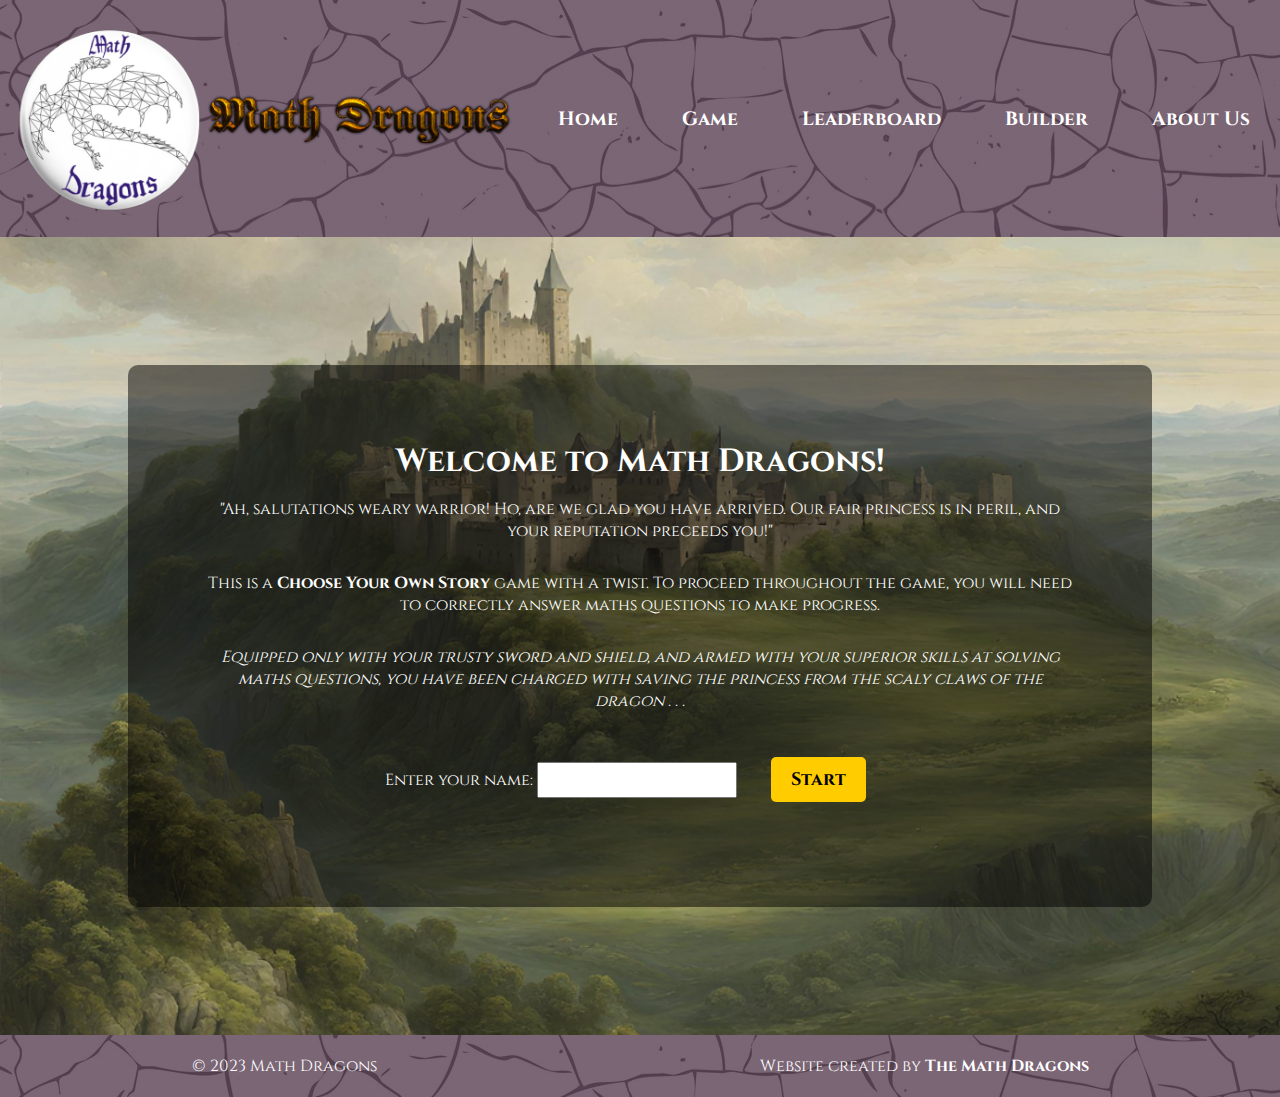
<file: index.html>
<!DOCTYPE html>
<html lang="en">
  <head>
    <meta charset="UTF-8" />
    <meta name="viewport" content="width=device-width, initial-scale=1.0" />
    <link rel="icon" type="image/x-icon" href="./images/favicons/favicon.ico">
    <link rel="stylesheet" href="style.css">
    <script src="app.js" defer></script>
    <title>Math Dragons</title>
  </head>
  <body>
    <div class="header">
      <nav>
	  <img src="./images/logojoined.png" 
        width="500"
        height="180"
        alt="Math Dragons Logo" class="overlay-image"
        />
		  <ul>
        <li><a href="#">Home</a></li>
        <li><a href="game.html">Game</a></li>
        <li><a href="leaderboard.html">Leaderboard</a></li>
        <li><a href="builder.html">Builder</a></li>
        <li><a href="about.html">About Us</a></li>
		</ul>
      </nav>
        </div>
    </header>
    <div id="landing">
      <h1>Welcome to Math Dragons!</h1>
      <p>"Ah, salutations weary warrior! Ho, are we glad you have arrived. Our fair princess is in peril, and your reputation preceeds you!"</p>
      <p>This is a <strong>Choose Your Own Story</strong> game with a twist. To proceed throughout the game, you will need to correctly answer maths questions to make progress.</p>
      <p><em>Equipped only with your trusty sword and shield, and armed with your superior skills at solving maths questions, you have been charged with saving the princess from the scaly claws of the dragon . . . </em></p>
      <label for="playerName">Enter your name:</label>
      <input type="text" id="playerName">
      <button id="startButton">Start</button>
  </div>
  <div id="gameContainer">
  </div>
  <footer class="footer">
    <p>&copy; 2023 Math Dragons</p>
    <p>Website created by <b>The Math Dragons</b></p>
  </footer>
  </body>
</html>
</file>
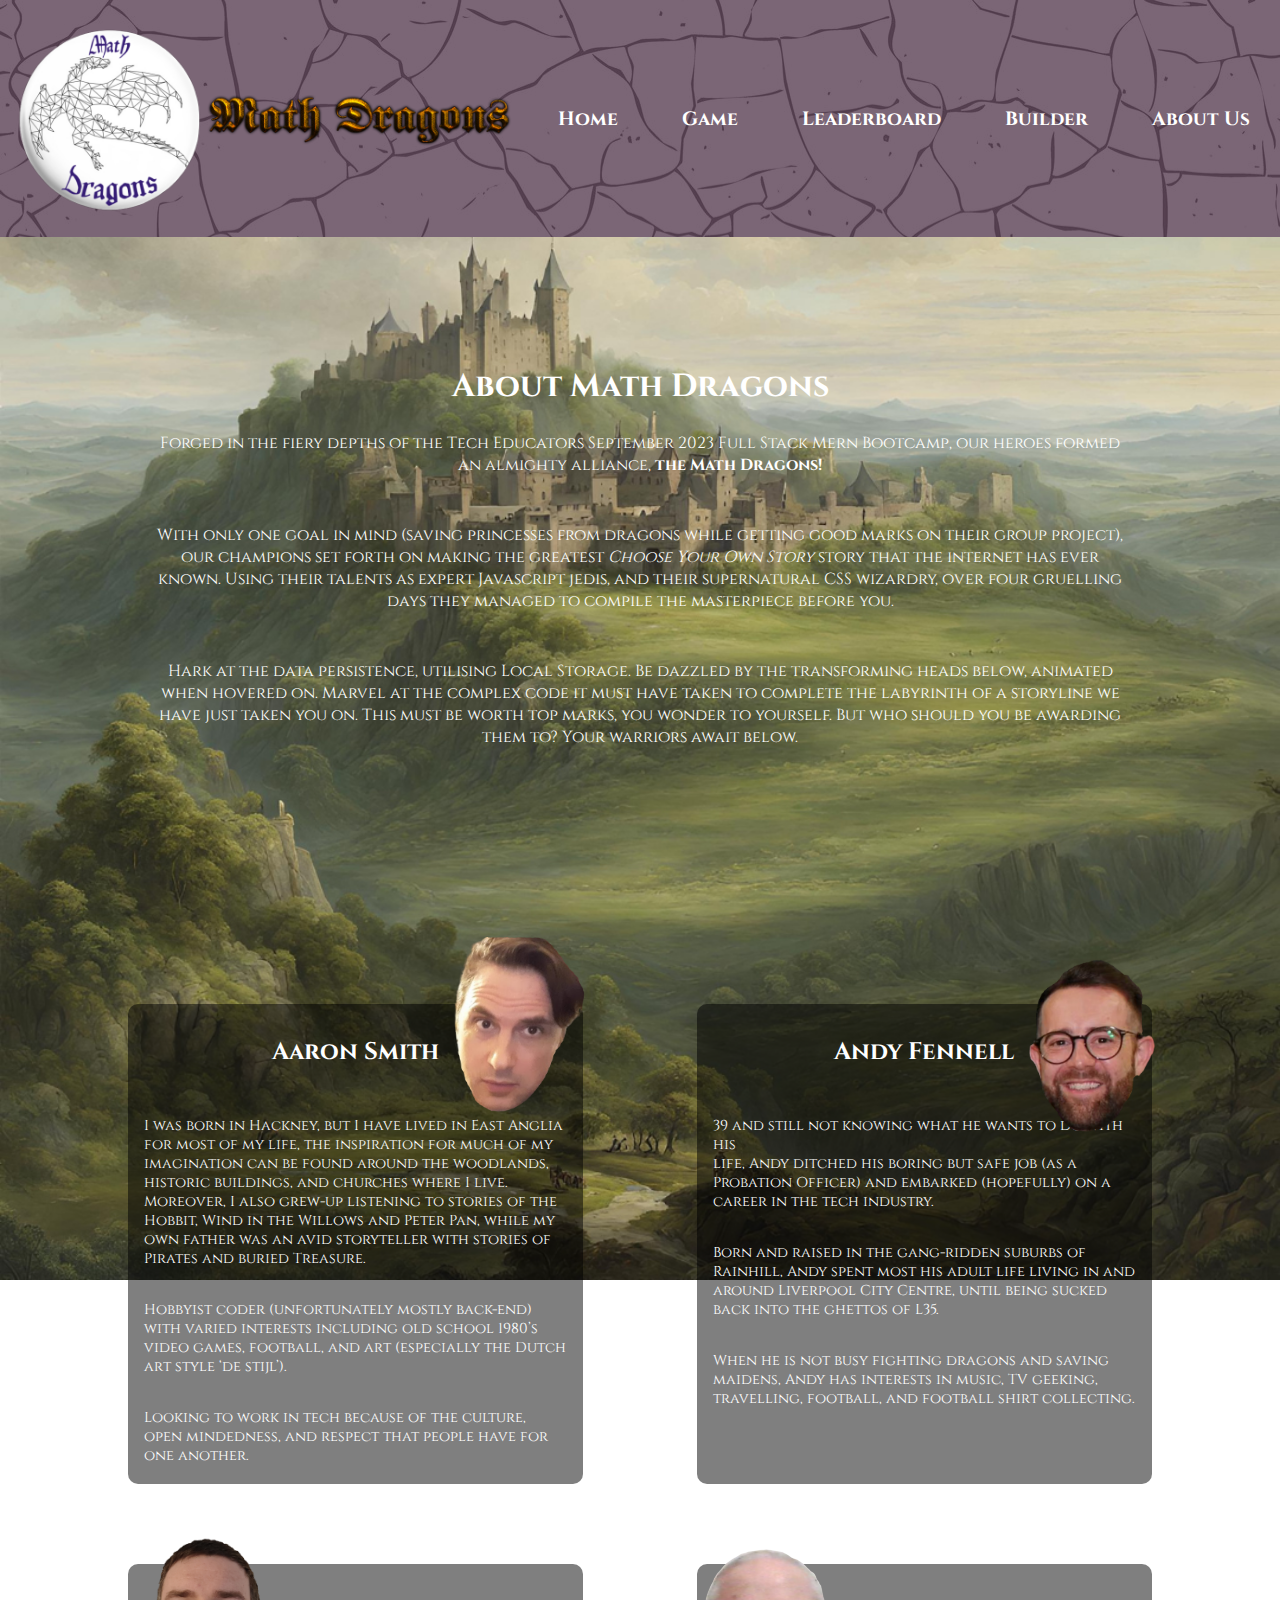
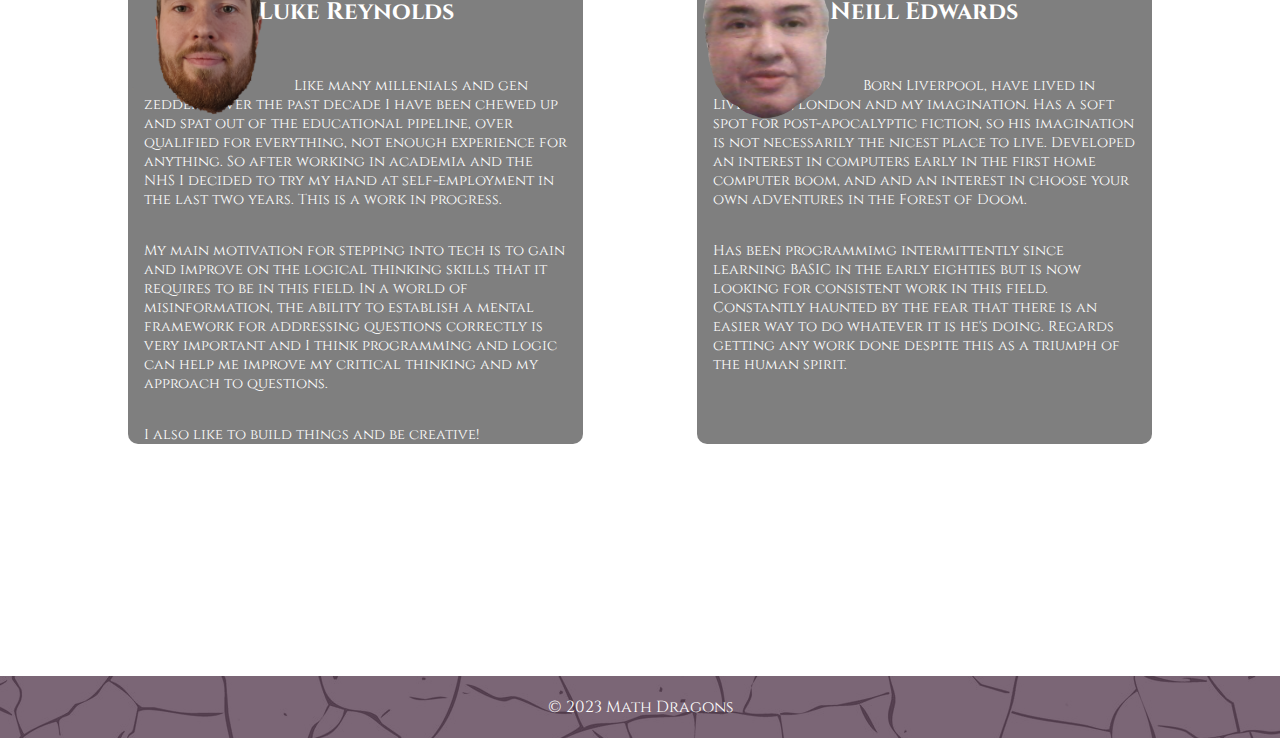
<file: about.html>
<!DOCTYPE html>
<html lang="en">
  <head>
    <meta charset="UTF-8" />
    <meta name="viewport" content="width=device-width, initial-scale=1.0" />
    <link rel="icon" type="image/x-icon" href="./images/favicons/favicon.ico">
    <link rel="stylesheet" href="style.css">
    <script src="app.js" defer></script>
    <title>About Us</title>
  </head>
  <body>
    <header>
    <div class="header">
      <nav>
	  <img src="./images/logojoined.png" 
        width="500"
        height="180"
        alt="Math Dragons Logo" class="overlay-image"
        />
		  <ul>
        <li><a href="index.html">Home</a></li>
        <li><a href="game.html">Game</a></li>
        <li><a href="leaderboard.html">Leaderboard</a></li>
        <li><a href="builder.html">Builder</a></li>
        <li><a href="#">About Us</a></li>
		</ul>
      </nav>
        </div>
    </header>
    <main>
      <div id="about-dragons">
        <h1>About Math Dragons</h1>
        <p>Forged in the fiery depths of the Tech Educators September 2023 Full Stack Mern Bootcamp, our heroes formed an almighty alliance, <strong>the Math Dragons!</strong></p>
        <p>With only one goal in mind (saving princesses from dragons while getting good marks on their group project), our champions set forth on making the greatest <em>Choose Your Own Story</em> story that the internet has ever known. Using their talents as expert Javascript jedis, and their supernatural CSS wizardry, over four gruelling days they managed to compile the masterpiece before you.</p>
        <p>Hark at the data persistence, utilising Local Storage. Be dazzled by the transforming heads below, animated when hovered on. Marvel at the complex code it must have taken to complete the labyrinth of a storyline we have just taken you on. This must be worth top marks, you wonder to yourself. But who should you be awarding them to? Your warriors await below.</p>
      </div>
      <div id="about-grid">

      
      <div id="about-aaron">
        <h2>Aaron Smith</h2>
        <p>I was born in Hackney, but I have lived in East Anglia </br>for most of my life, the inspiration for much of my imagination can be found around the woodlands, historic buildings, and churches where I live. Moreover, I also grew-up listening to stories of the Hobbit, Wind in the Willows and Peter Pan, while my own father was an avid storyteller with stories of Pirates and buried Treasure.</p>
        <p>Hobbyist coder (unfortunately mostly back-end) with varied interests including old school 1980’s video games, football, and art (especially the Dutch art style ‘de stijl’).</p> 
        <p>Looking to work in tech because of the culture, open mindedness, and respect that people have for one another.</p>
        <img src="./images/Aaron.png">
      </div><div id="about-andy">
        <h2>Andy Fennell</h2>
        <p>39 and still not knowing what he wants to do with his</br> life, Andy ditched his boring but safe job (as a Probation Officer) and embarked (hopefully) on a career in the tech industry.</p>
        <p>Born and raised in the gang-ridden suburbs of Rainhill, Andy spent most his adult life living in and around Liverpool City Centre, until being sucked back into the ghettos of L35.</p>
        <p>When he is not busy fighting dragons and saving maidens, Andy has interests in music, TV geeking, travelling, football, and football shirt collecting.</p>
        <img src="./images/andy.png">
      </div><div id="about-luke">
        <h2>Luke Reynolds</h2>
        <p id="indent">Like many millenials and gen zedders, over the past decade I have been chewed up and spat out of the educational pipeline, over qualified for everything, not enough experience for anything. So after working in academia and the NHS I decided to try my hand at self-employment in the last two years. This is a work in progress.</p>
        <p>My main motivation for stepping into tech is to gain and improve on the logical thinking skills that it requires to be in this field. In a world of misinformation, the ability to establish a mental framework for addressing questions correctly is very important and I think programming and logic can help me improve my critical thinking and my approach to questions.</p>
        <p>I also like to build things and be creative!</p>
        <img src="./images/luke.png">
      </div><div id="about-neill">
        <h2>Neill Edwards</h2>
        <p id="indent">Born Liverpool, have lived in Liverpool, London and my imagination. Has a soft spot for post-apocalyptic fiction, so his imagination is not necessarily the nicest place to live. Developed an interest in computers early in the first home computer boom, and and an interest in choose your own adventures in the Forest of Doom.</p>
        <p>Has been programmimg intermittently since learning BASIC in the early eighties but is now looking for consistent work in this field. Constantly haunted by the fear that there is an easier way to do whatever it is he's doing. Regards getting any work done despite this as a triumph of the human spirit.</p>
        <img src="./images/Neill.png">
      </div>
    </div>
    </main>
    <footer>
      <p>&copy; 2023 Math Dragons</p>
    </footer>
    </body>
  </html>
</file>
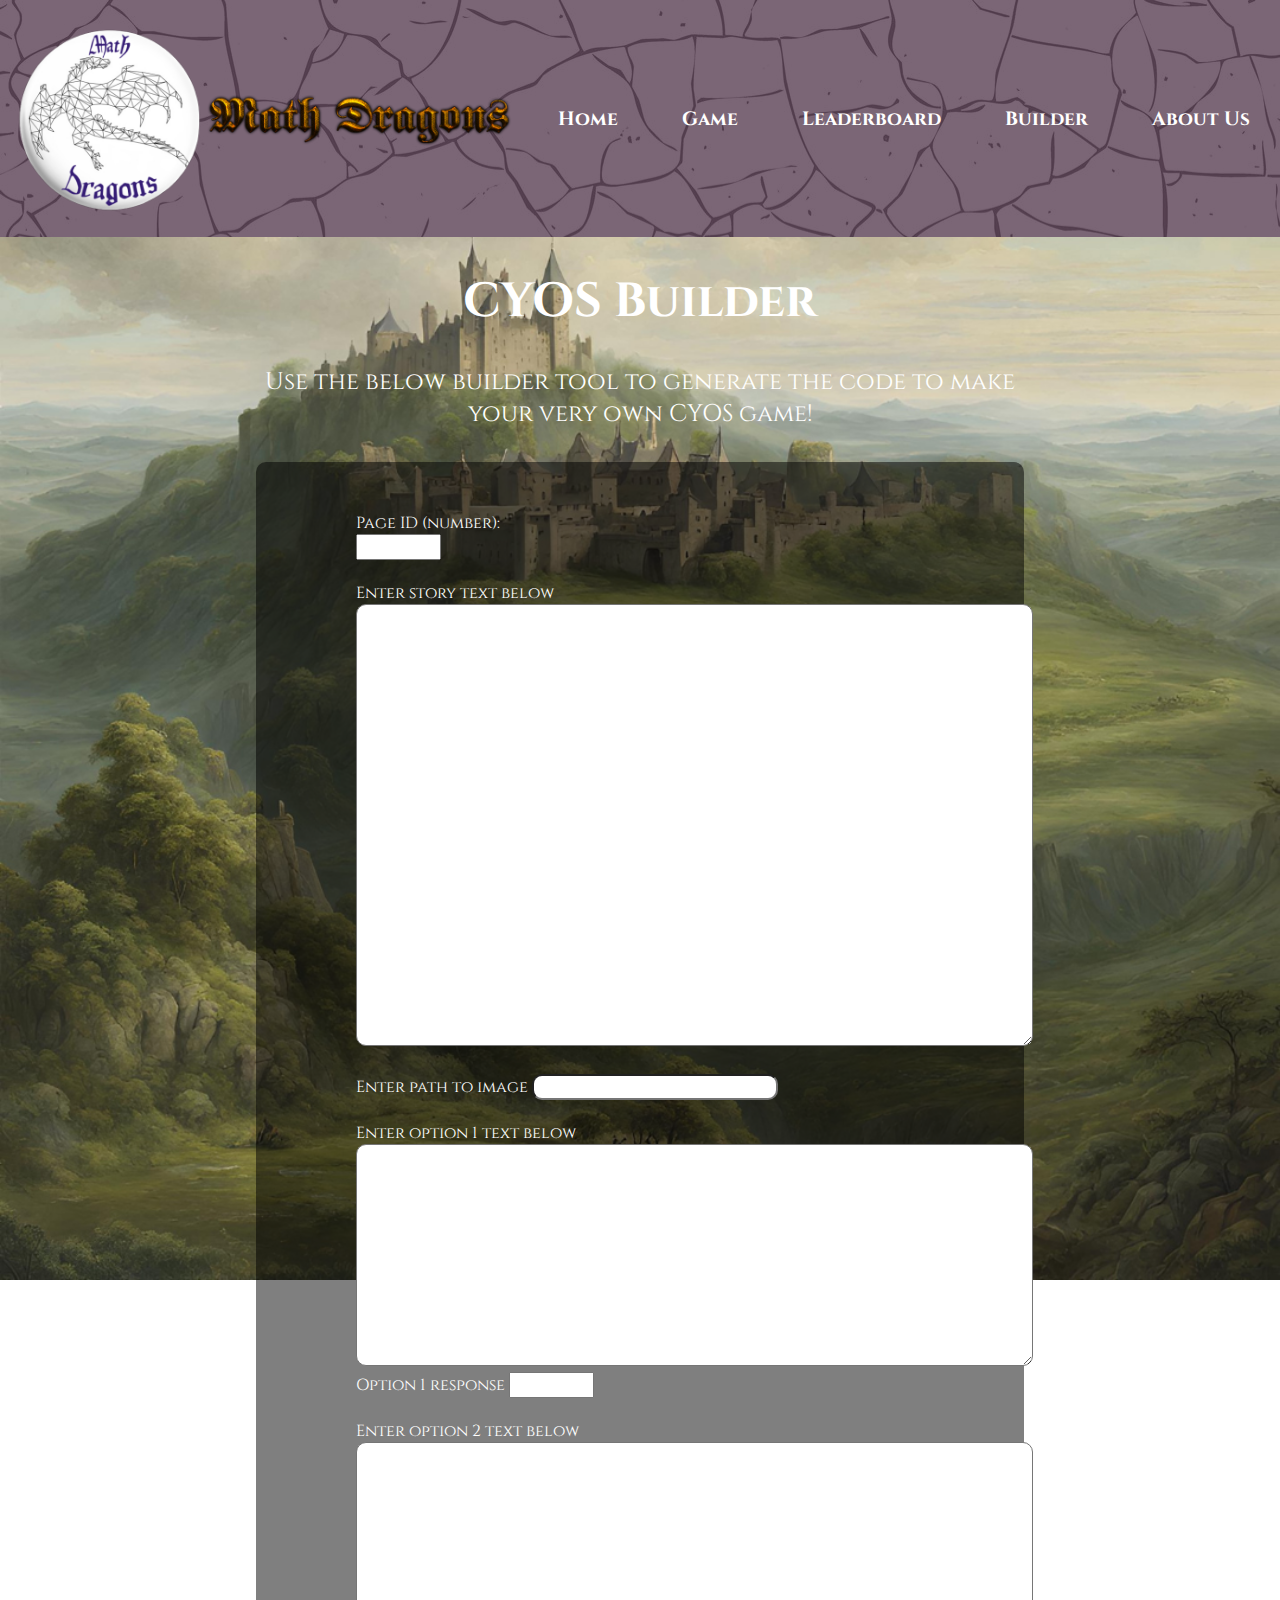
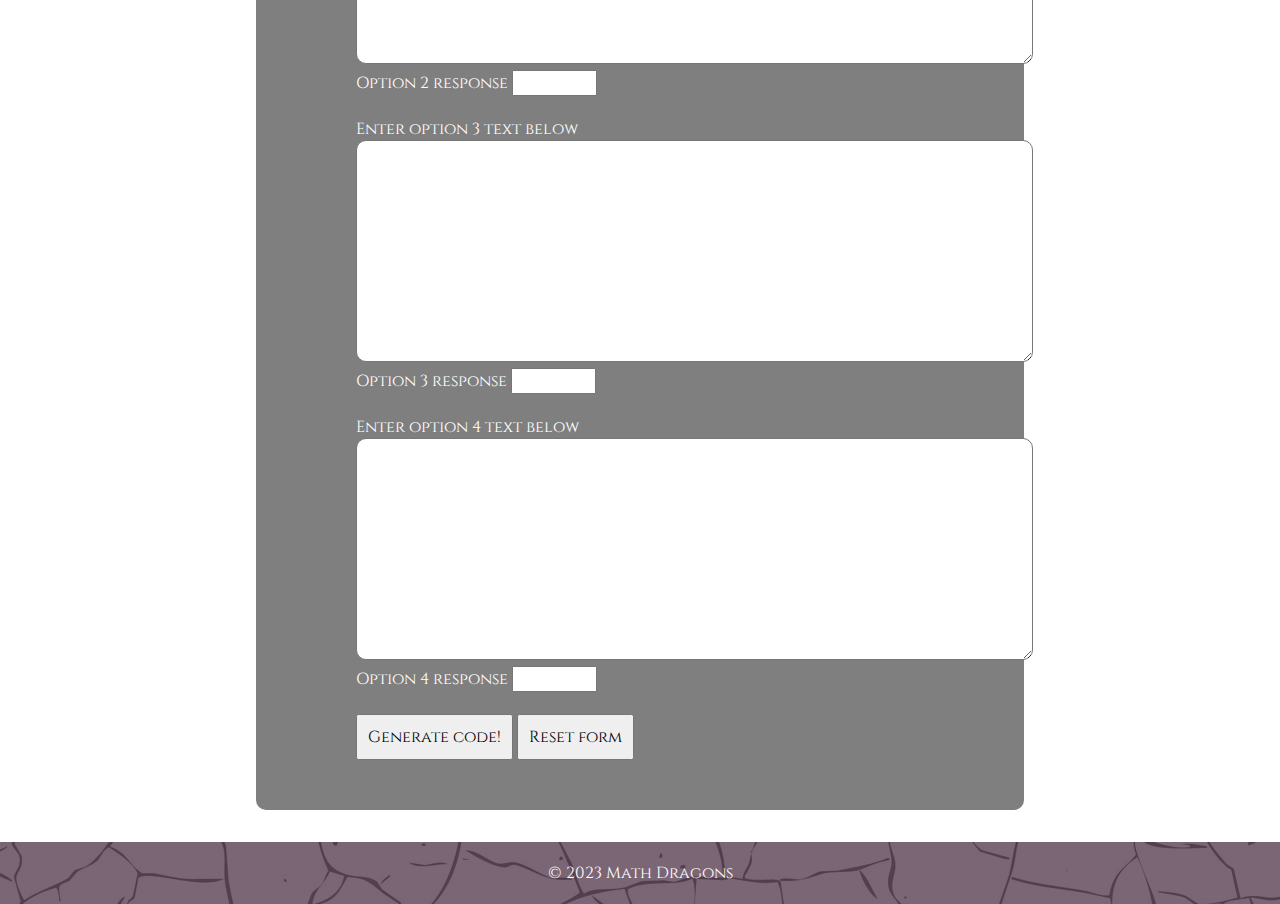
<file: builder.html>
<!DOCTYPE html>
<html lang="en">
  <head>
    <meta charset="UTF-8" />
    <meta name="viewport" content="width=device-width, initial-scale=1.0" />
    <link rel="icon" type="image/x-icon" href="./images/favicons/favicon.ico">
    <link rel="stylesheet" href="style.css">
    <script src="handler.js" defer></script>
    <title>Builder</title>
  </head>
  <body>
    <div class="header">
      <nav>
	  <img src="./images/logojoined.png" 
        width="500"
        height="180"
        alt="Math Dragons Logo" class="overlay-image"
        />
		  <ul>
        <li><a href="index.html">Home</a></li>
        <li><a href="game.html">Game</a></li>
        <li><a href="leaderboard.html">Leaderboard</a></li>
        <li><a href="#">Builder</a></li>
        <li><a href="about.html">About Us</a></li>
		</ul>
      </nav>
        </div>
    </header>
    <main>
      <section id="builderpage">
      <h1>CYOS Builder</h1>
      <p>Use the below builder tool to generate the code to make your very own CYOS game!</p>
      <form action="" id="cYOAForm">
        <label for="id">Page ID (number):</label><br />
        <input type="number" id="id" name="id" min="1" max="1000" /><br /><br />

        <label for="story">Enter story text below</label><br />
        <textarea id="story" name="story" rows="20" cols="60"> </textarea><br /><br />

        <label for="image">Enter path to image</label>
        <input type="text" id="image" name="image" /><br />

        <br />

        <label for="option1">Enter option 1 text below</label><br />
        <textarea id="option1" name="option1" rows="10" cols="60" ></textarea>
        <br id="brhidden"/><label for="op1">Option 1 response</label>
        <input type="number" id="op1" name="op1" min="1" max="1000" /><br /><br id="brhidden"/>

        <label for="option2">Enter option 2 text below</label><br />
        <textarea id="option2" name="option2" rows="10" cols="60" ></textarea>
        <br id="brhidden"/><label for="op2">Option 2 response</label>
        <input type="number" id="op2" name="op2" min="1" max="1000" /><br /><br id="brhidden"/>

        <label for="option3">Enter option 3 text below</label><br />
        <textarea id="option3" name="option3" rows="10" cols="60" ></textarea>
        <br id="brhidden"/><label for="op3">Option 3 response</label>
        <input type="number" id="op3" name="op3" min="1" max="1000" /><br /><br id="brhidden"/>

        <label for="option4">Enter option 4 text below</label><br />
        <textarea id="option4" name="option4" rows="10" cols="60" ></textarea>
        <br id="brhidden"/><label for="op4">Option 4 response</label>
        <input type="number" id="op4" name="op4" min="1" max="1000" /><br /><br />
      
        <input type="submit" value="Generate code!" id="builderbtn" />

        <input type="reset" value="Reset form" id="builderbtn" />

      </form>
    </section>
    </main>
    <footer>
      <p>&copy; 2023 Math Dragons</p>
    </footer>
  </body>
</html>
</file>
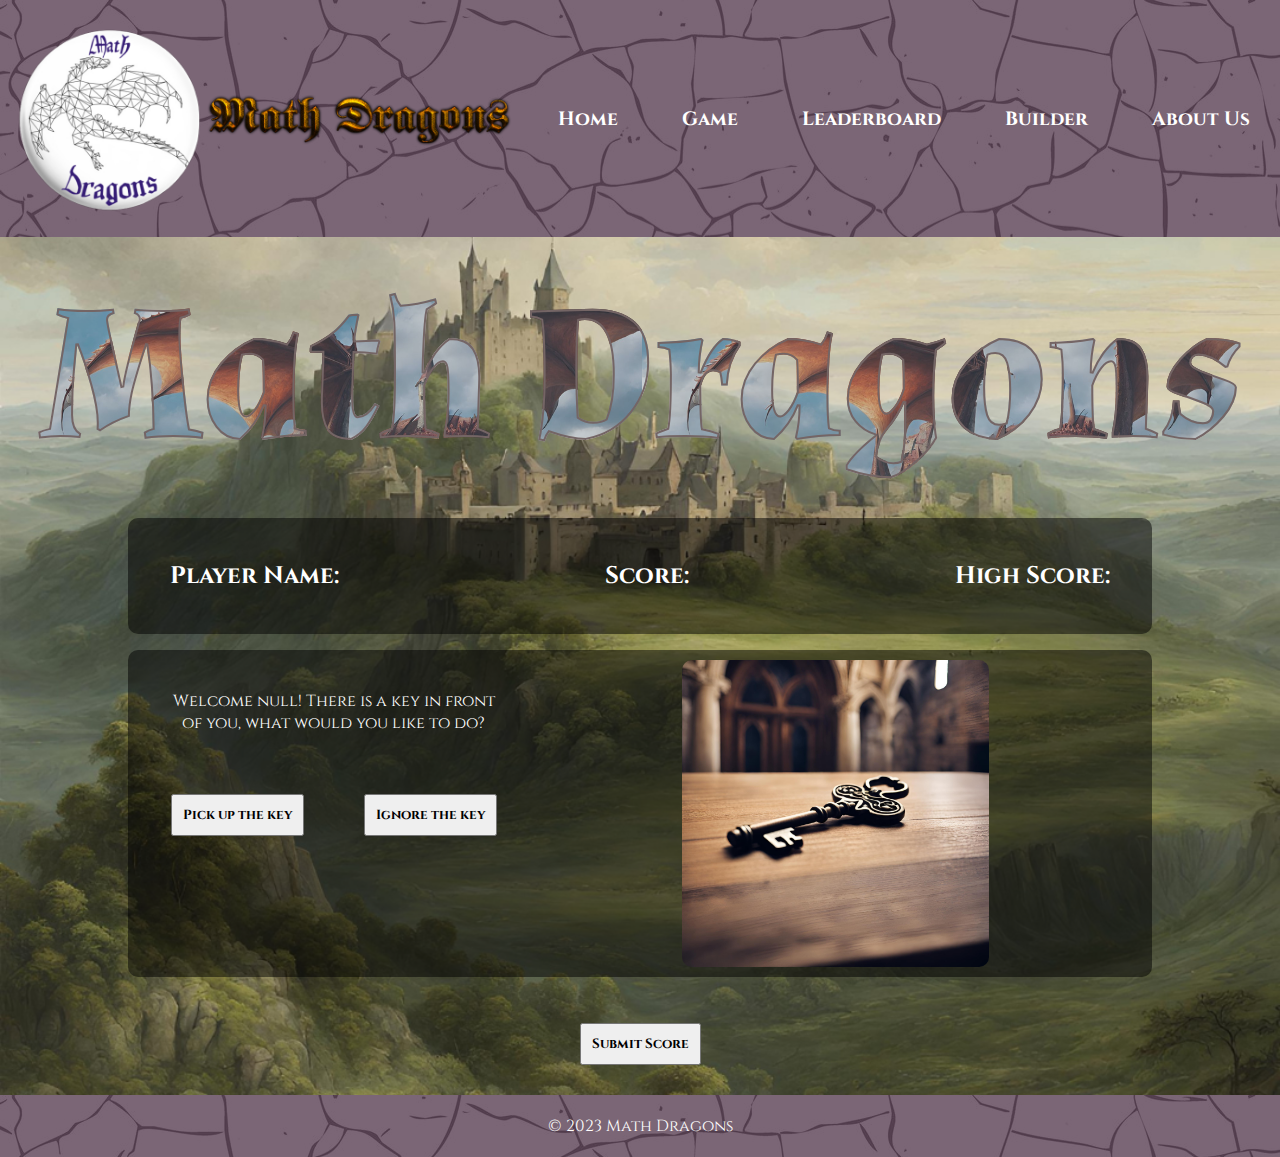
<file: game.html>
<!DOCTYPE html>
<html lang="en">
  <head>
    <meta charset="UTF-8" />
    <meta name="viewport" content="width=device-width, initial-scale=1.0" />
    <link rel="icon" type="image/x-icon" href="./images/favicons/favicon.ico" />
    <link rel="stylesheet" href="style.css" />
    <script src="game.js" defer></script>
    <title>Game</title>
  </head>
  <body>
    <header>
      <div class="header">
        <nav>
          <img
            src="./images/logojoined.png"
            width="500"
            height="180"
            alt="Math Dragons Logo"
            class="overlay-image"
          />
          <ul>
            <li><a href="index.html">Home</a></li>
            <li><a href="#">Game</a></li>
            <li><a href="leaderboard.html">Leaderboard</a></li>
            <li><a href="builder.html">Builder</a></li>
            <li><a href="about.html">About Us</a></li>
          </ul>
        </nav>
      </div>
    </header>
    <main>
      <h1 id="gameh1">Math Dragons</h1>
      <section id="game-score">
        <h2>Player Name:</h2>
        <h2>Score:</h2>
        <h2>High Score:</h2>
      </section>
      <section id="game-play">
        <div>
          <div id="text">Text</div>
          <div id="option-buttons">
            <button>Option 1</button>
            <button>Option 2</button>
            <button>Option 3</button>
            <button>Option 4</button>
          </div>
        </div>
        <div><img id="image" /></div>
      </section>
      <button onclick="updateHighScores()">Submit Score</button>
    </main>
    <footer>
      <p>&copy; 2023 Math Dragons</p>
    </footer>
  </body>
</html>
</file>
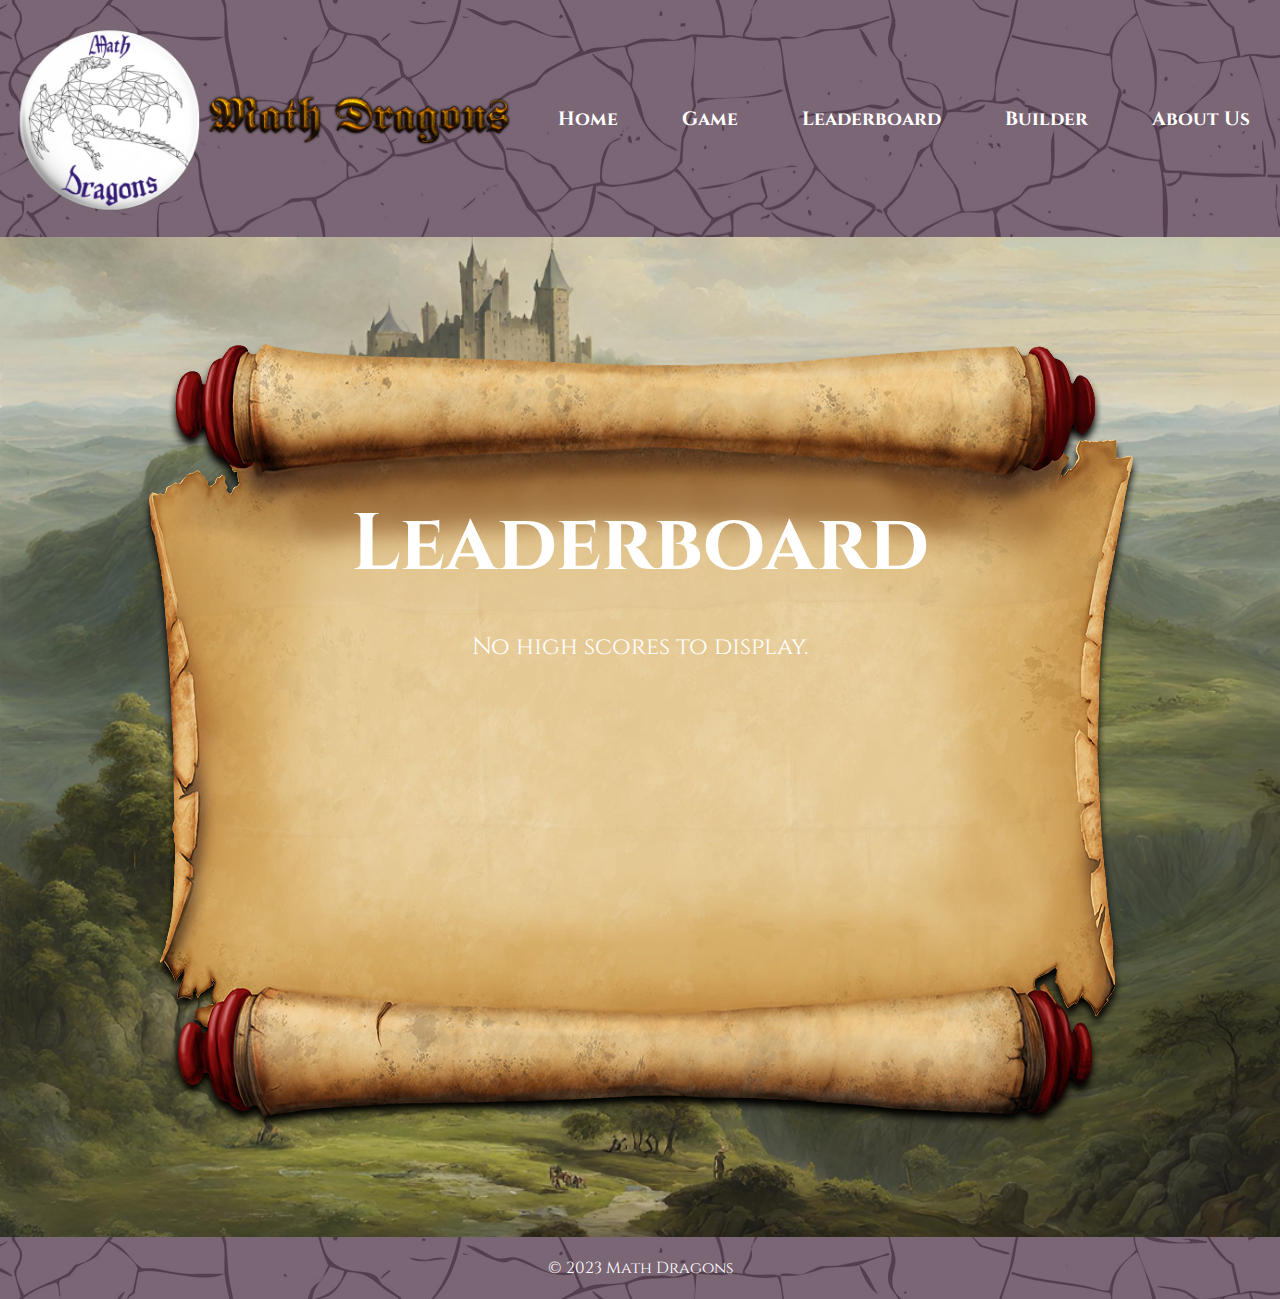
<file: leaderboard.html>
<!DOCTYPE html>
<html lang="en">
  <head>
    <meta charset="UTF-8" />
    <meta name="viewport" content="width=device-width, initial-scale=1.0" />
    <link rel="icon" type="image/x-icon" href="./images/favicons/favicon.ico" />
    <link rel="stylesheet" href="style.css" />
    <script src="app.js" defer></script>
    <title>Leaderboard</title>
  </head>
  <body>
    <header>
      <div class="header">
        <nav>
          <img
            src="./images/logojoined.png"
            width="500"
            height="180"
            alt="Math Dragons Logo"
            class="overlay-image"
          />
          <ul>
            <li><a href="index.html">Home</a></li>
            <li><a href="game.html">Game</a></li>
            <li><a href="#">Leaderboard</a></li>
            <li><a href="builder.html">Builder</a></li>
            <li><a href="about.html">About Us</a></li>
          </ul>
        </nav>
      </div>
    </header>
    <main>
      <section id="board-page">
        <h1>Leaderboard</h1>
        <div id="leaderboard"></div>

        <script>
          const leaderboardElement = document.getElementById("leaderboard");

          const highScoresJSON = localStorage.getItem("highScores");
          const highScores = highScoresJSON ? JSON.parse(highScoresJSON) : [];
          if (highScores.length > 0) {
            // Iterate through the high scores and display each player's score
            highScores.forEach((score, index) => {
              leaderboardElement.innerHTML += `
                <p>${score.name}</p>
                <p>Correct Answers: ${score.correctAnswers}</p>
                <p>Incorrect Answers: ${score.incorrectAnswers}</p>
                <br>
            `;
            });
          } else {
            leaderboardElement.innerHTML = "No high scores to display.";
          }
        </script>
      </section>
    </main>
    <footer>
      <p>&copy; 2023 Math Dragons</p>
    </footer>
  </body>
</html>
</file>
<file: style.css>
@import url("https://fonts.googleapis.com/css2?family=Cinzel&family=Poppins:ital,wght@0,200;0,300;0,400;0,500;0,600;0,700;0,800;1,700&display=swap");
@import url("https://fonts.googleapis.com/css2?family=Almendra:ital,wght@1,700&display=swap");
* {
  margin: 0;
  padding: 0;
  box-sizing: border-box;
  font-family: "cinzel", sans-serif;
}

.header {
  width: 100%;
}

nav {
  background-image: url(./images/crack-line-grunge-pattern-background_1409-2917.jpg);
  box-shadow: inset 0 0 0 100vmax rgba(95, 70, 90, 0.829);
  width: 100%;
  display: flex;
  align-items: center;
  justify-content: space-between;
  padding: 20px 0;
}

nav ul li {
  display: inline-block;
  list-style: none;
  margin: 10px 30px;
}

nav ul li a {
  font-weight: bold;
  text-decoration: none;
  color: rgb(255, 255, 255);
  font-size: 1.5rem;
}

.overlay-image {
  position: relative;
  z-index: 1;
}

body {
  background-image: url("./images/castlebackground1.png");
  background-size: cover;
  background-repeat: no-repeat;
  background-attachment: fixed;
  font-family: "Arial", sans-serif;
  color: #ffffff;
  text-align: center;
}

#landing {
  width: 80%;
  margin: 10% auto;
  text-align: center;
  padding: 75px;
  background-color: rgba(0, 0, 0, 0.5);
  border-radius: 10px;
}

#landing p {
  padding: 15px 0;
}

#playerName {
  width: 200px;
  padding: 5px;
  font-size: 16px;
}

#startButton {
  padding: 10px 20px;
  font-size: 18px;
  background-color: #ffcc00;
  border: none;
  border-radius: 5px;
  cursor: pointer;
}

footer {
  background-image: url(./images/crack-line-grunge-pattern-background_1409-2917.jpg);
  box-shadow: inset 0 0 0 100vmax rgba(95, 70, 90, 0.829);
  width: 100%;
  display: flex;
  align-items: center;
  justify-content: space-between;
  padding: 20px 0;
}

footer p {
  text-align: center;
  margin: 0 auto;
}

#gameh1 {
  text-align: center;
  background: url(./images/dragontext.png);
  margin: 1rem;
  font-size: 12rem;
  background-position: 0 0;
  background-clip: text;
  -webkit-background-clip: text;
  -webkit-text-fill-color: #5b728a54;
  animation: animatedOne 20s linear infinite;
  font-family: "Almendra", serif;
  -webkit-text-stroke: 2px rgb(116, 101, 101);
}

@keyframes animatedOne {
  from {
    background-position: 0 0;
  }
  to {
    background-position: 100% 0;
  }
}

#game-score {
  display: flex;
  justify-content: space-between;
  padding: 10px;
  background-color: rgba(0, 0, 0, 0.5);
  border-radius: 10px;
  margin: 1rem auto;
  width: 80%;
}

#game-play {
  display: flex;
  justify-content: space-between;
  padding: 10px;
  background-color: rgba(0, 0, 0, 0.5);
  border-radius: 10px;
  margin: 1rem auto;
  width: 80%;
}

#text {
  padding: 30px;
}

button {
  padding: 10px;
  margin: 30px;
  font-weight: bold;
  cursor: pointer;
}

button:hover {
  background-color: antiquewhite;
}

#image {
  border-radius: 10px;
}

#builderpage {
  width: 60%;
  margin: 0 auto;
  text-align: left;
}

#builderpage h1 {
  text-align: center;
  margin: 2rem;
  font-size: 3rem;
}

#builderpage p {
  text-align: center;
  font-size: 1.5rem;
}

#builderpage textarea {
  border-radius: 10px;
}

#cYOAForm {
  padding: 50px 10px 50px 150px;
  background-color: rgba(0, 0, 0, 0.5);
  border-radius: 10px;
  margin: 2rem 0;
}

#cYOAForm input {
  font-size: 1rem;
}

#option1,
#option2,
#option3,
#option4,
#story {
  font-size: 1rem;
}

#builderbtn {
  font-size: 1rem;
  padding: 10px;
  cursor: pointer;
}

#builderbtn:hover {
  background-color: antiquewhite;
}

#brhidden {
  display: none;
}

#board-page {
  padding: 10px;
  background-image: url(./images/scroll.png);
  background-repeat: no-repeat;
  background-position: center;
  border-radius: 10px;
  margin: 100px auto;
  width: 80%;
  height: 800px;
  text-align: center;
  display: flex;
  flex-direction: column;
  align-items: center;
  font-size: 1.5rem;
}

#leaderboard {
  overflow: auto;
  height: 300px;
}

#board-page h1 {
  margin-top: 9rem;
  margin-bottom: 2rem;
  font-size: 5rem;
}

#board-page div {
  width: 50%;
}

#board-page div ul {
  display: flex;
  flex-direction: column;
  gap: 0.5em;
  list-style: none;
}

img {
  max-width: 50%;
  height: auto;
  display: block;
  margin: 0 auto;
}

#about-dragons {
  width: 80%;
  margin: 10% auto;
}

#about-dragons p {
  padding: 1.5rem;
}

h2 {
  text-align: center;
  padding: 2rem;
}

#about-grid {
  display: grid;
  grid-template-columns: 4fr 1fr 4fr;
  grid-template-rows: 30rem 5rem 30rem;
  width: 80%;
  margin: 14.5rem auto;
}

#about-grid p {
  padding: 1rem;
}

#about-aaron {
  background-color: rgba(0, 0, 0, 0.5);
  border-radius: 10px;
  grid-row: 1/2;
  grid-column: 1/2;
  text-align: left;
}

#about-andy {
  background-color: rgba(0, 0, 0, 0.5);
  border-radius: 10px;
  grid-row: 1/2;
  grid-column: 3/4;
  text-align: left;
}

#about-luke {
  background-color: rgba(0, 0, 0, 0.5);
  border-radius: 10px;
  grid-row: 3/4;
  grid-column: 1/2;
  text-align: left;
}

#indent {
  text-indent: 150px;
}

#about-neill {
  background-color: rgba(0, 0, 0, 0.5);
  border-radius: 10px;
  grid-row: 3/4;
  grid-column: 3/4;
  text-align: left;
}

#about-aaron img {
  max-width: 200px;
  position: relative;
  left: 30rem;
  bottom: 34rem;
  cursor: pointer;
  margin: 0;
}

#about-aaron img:hover {
  animation: spin-x 2s infinite;
}

@keyframes spin-x {
  100% {
    transform: rotatex(360deg);
  }
}

#about-andy img {
  max-width: 400px;
  position: relative;
  left: 22rem;
  bottom: 36rem;
  cursor: pointer;
  margin: 0;
}

#about-andy img:hover {
  animation: spin 2s infinite;
}

@keyframes spin {
  100% {
    transform: rotate(360deg);
  }
}

#about-luke img {
  max-width: 200px;
  position: relative;
  bottom: 37rem;
  cursor: pointer;
  margin: 0;
}

#about-luke img:hover {
  animation: spin-y 2s infinite;
}

@keyframes spin-y {
  100% {
    transform: rotatey(360deg);
  }
}

#about-neill img {
  max-width: 250px;
  position: relative;
  bottom: 29rem;
  right: 1rem;
  cursor: pointer;
  margin: 0;
}

#about-neill img:hover {
  animation: bounce 1s infinite;
}

@keyframes bounce {
  0% {
    transform: translateY(0);
  }
  50% {
    transform: translateY(-50px);
  }
  100% {
    transform: translateY(0);
  }
}

@media only screen and (max-width: 1366px) {
  nav ul li a {
    font-size: 1.2rem;
  }

  #about-grid p {
    font-size: 0.9rem;
  }

  #about-andy img {
    width: 300px;
    left: 15rem;
    bottom: 33rem;
  }

  #about-aaron img {
    max-width: 150px;
    left: 20rem;
    bottom: 34rem;
  }

  #about-luke img {
    max-width: 150px;
    bottom: 34rem;
  }

  #about-neill img {
    max-width: 200px;
    bottom: 28rem;
    right: 2rem;
  }

  #cYOAForm {
    padding: 50px 10px 50px 100px;
  }

  #brhidden {
    display: block;
  }
}
</file>
